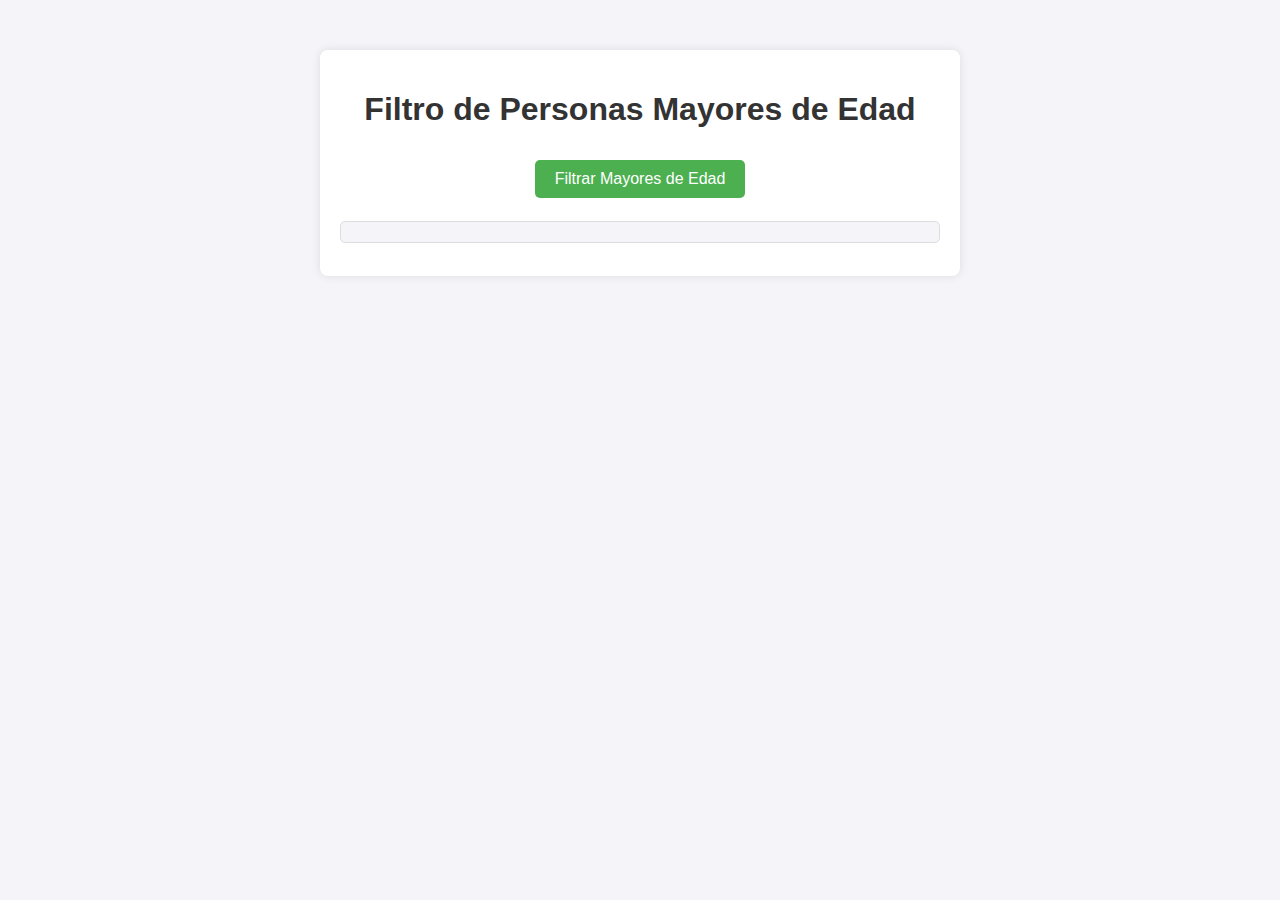
<file: Ejercicio_1/index.html>
<!DOCTYPE html>
<html lang="en">
<head>
    <meta charset="UTF-8">
    <meta name="viewport" content="width=device-width, initial-scale=1.0">
    <title>Filtro de Arreglos</title>
    <link rel="stylesheet" href="styles.css">
</head>
<body>
    <div class="container">
        <h1>Filtro de Personas Mayores de Edad</h1>
        <button onclick="filtrar()">Filtrar Mayores de Edad</button>
        <pre id="resultado"></pre>
    </div>

    <script src="script.js"></script>
</body>
</html>
</file>
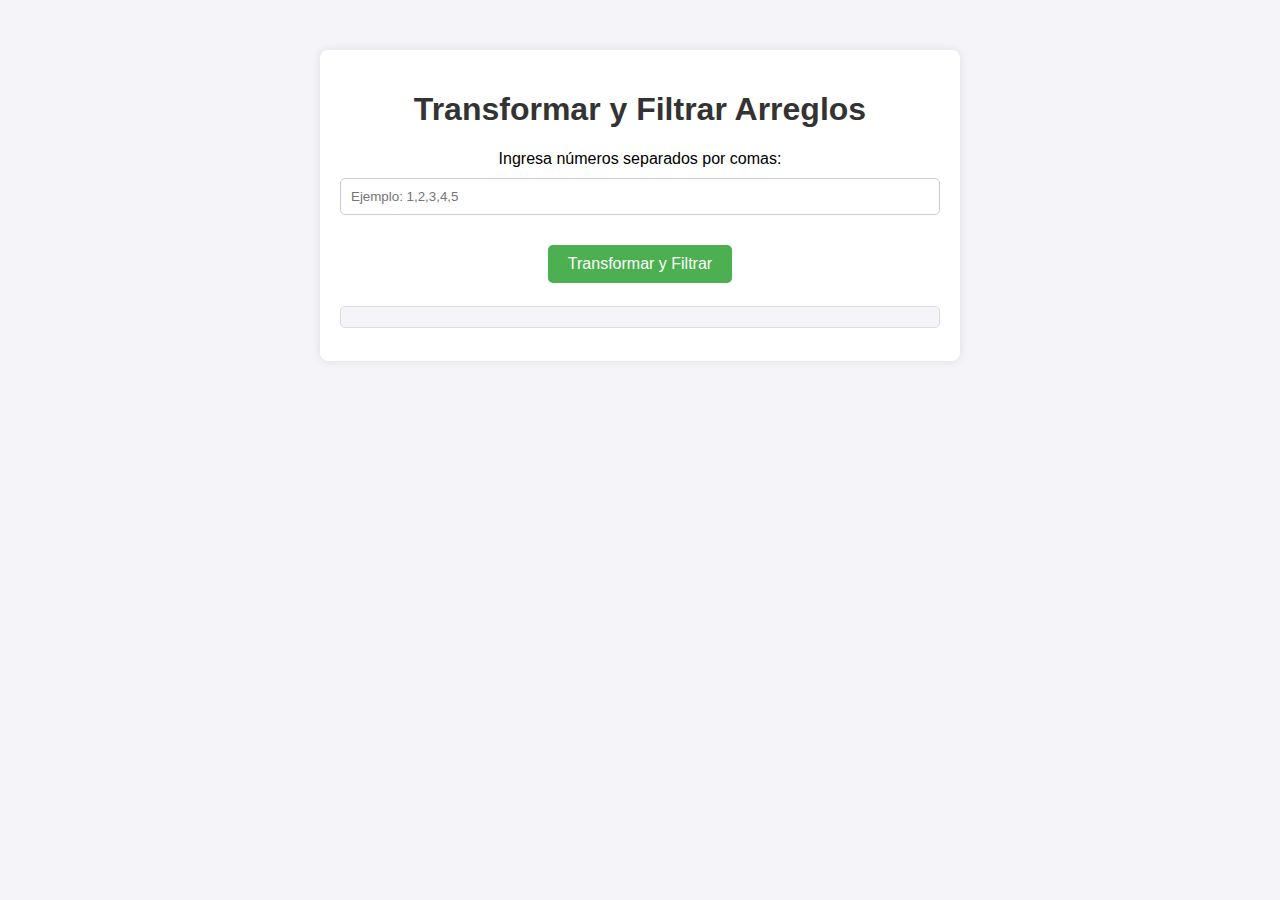
<file: Ejercicio_2/index.html>
<!DOCTYPE html>
<html lang="en">
<head>
    <meta charset="UTF-8">
    <meta name="viewport" content="width=device-width, initial-scale=1.0">
    <title>Transformar y Filtrar Arreglos</title>
    <link rel="stylesheet" href="styles.css">
</head>
<body>
    <div class="container">
        <h1>Transformar y Filtrar Arreglos</h1>
        <label for="numeros">Ingresa números separados por comas:</label>
        <input type="text" id="numeros" placeholder="Ejemplo: 1,2,3,4,5">
        <button onclick="transformar()">Transformar y Filtrar</button>
        <pre id="resultado"></pre>
    </div>

    <script src="script.js"></script>
</body>
</html>
</file>
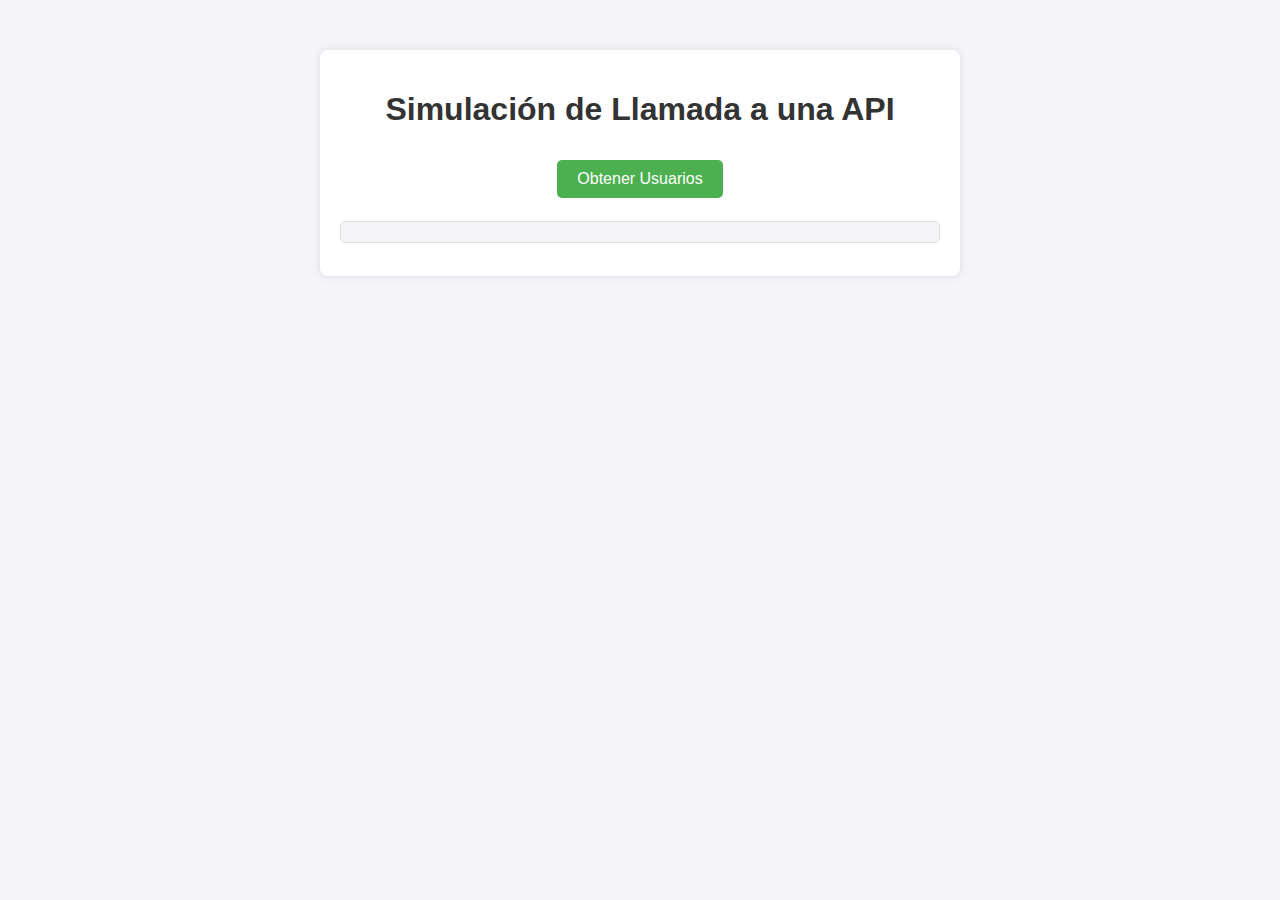
<file: Ejercicio_3/index.html>
<!DOCTYPE html>
<html lang="en">
<head>
    <meta charset="UTF-8">
    <meta name="viewport" content="width=device-width, initial-scale=1.0">
    <title>Promesas y Asincronía</title>
    <link rel="stylesheet" href="styles.css">
</head>
<body>
    <div class="container">
        <h1>Simulación de Llamada a una API</h1>
        <button onclick="obtenerUsuarios()">Obtener Usuarios</button>
        <pre id="resultado"></pre>
    </div>

    <script src="script.js"></script>
</body>
</html>
</file>
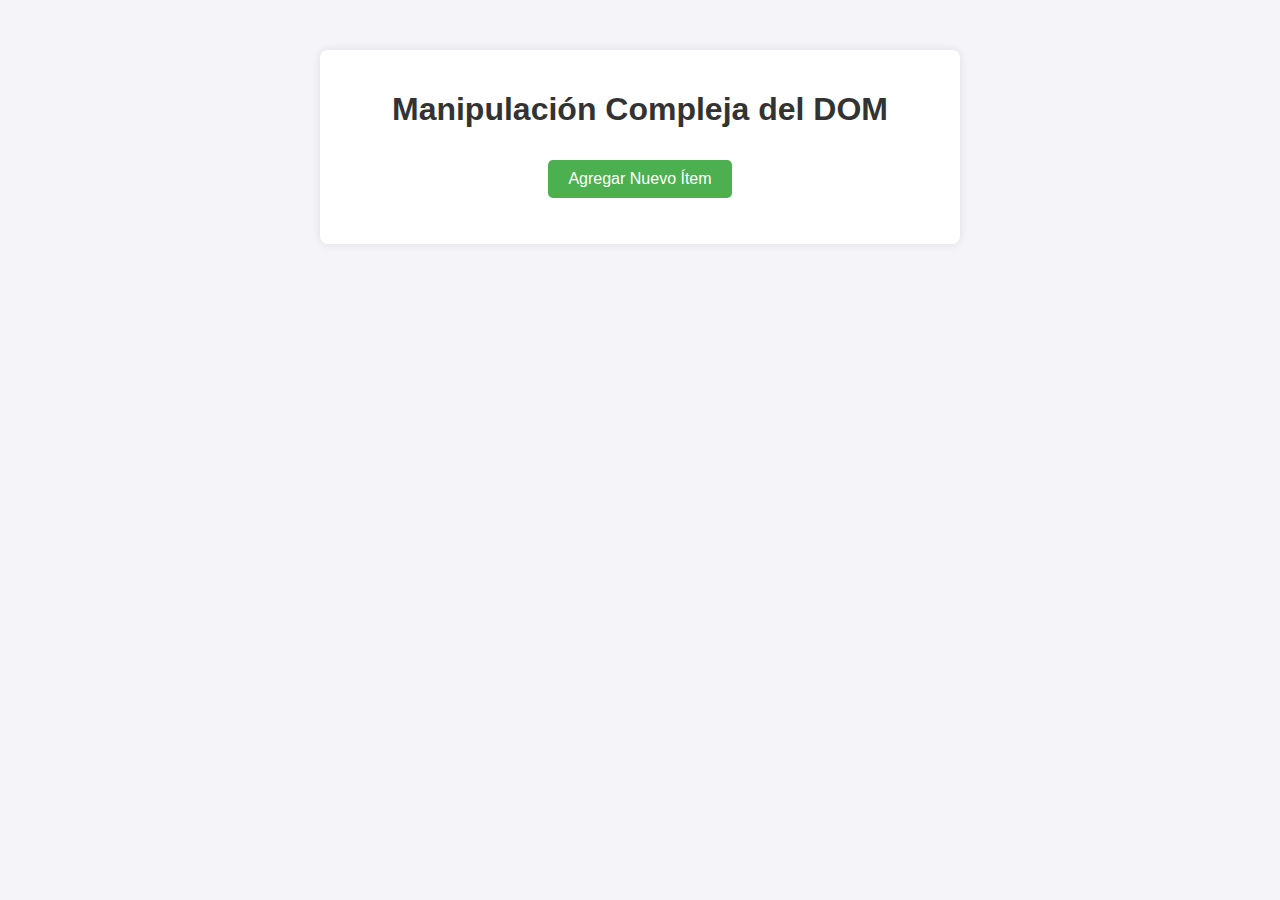
<file: ejercicio_4/index.html>
<!DOCTYPE html>
<html lang="en">
<head>
    <meta charset="UTF-8">
    <meta name="viewport" content="width=device-width, initial-scale=1.0">
    <title>Manipulación Compleja del DOM</title>
    <link rel="stylesheet" href="styles.css">
</head>
<body>
    <div class="container">
        <h1>Manipulación Compleja del DOM</h1>
        <button id="agregar">Agregar Nuevo Ítem</button>
        <ul id="lista"></ul>
    </div>

    <script src="script.js"></script>
</body>
</html>
</file>
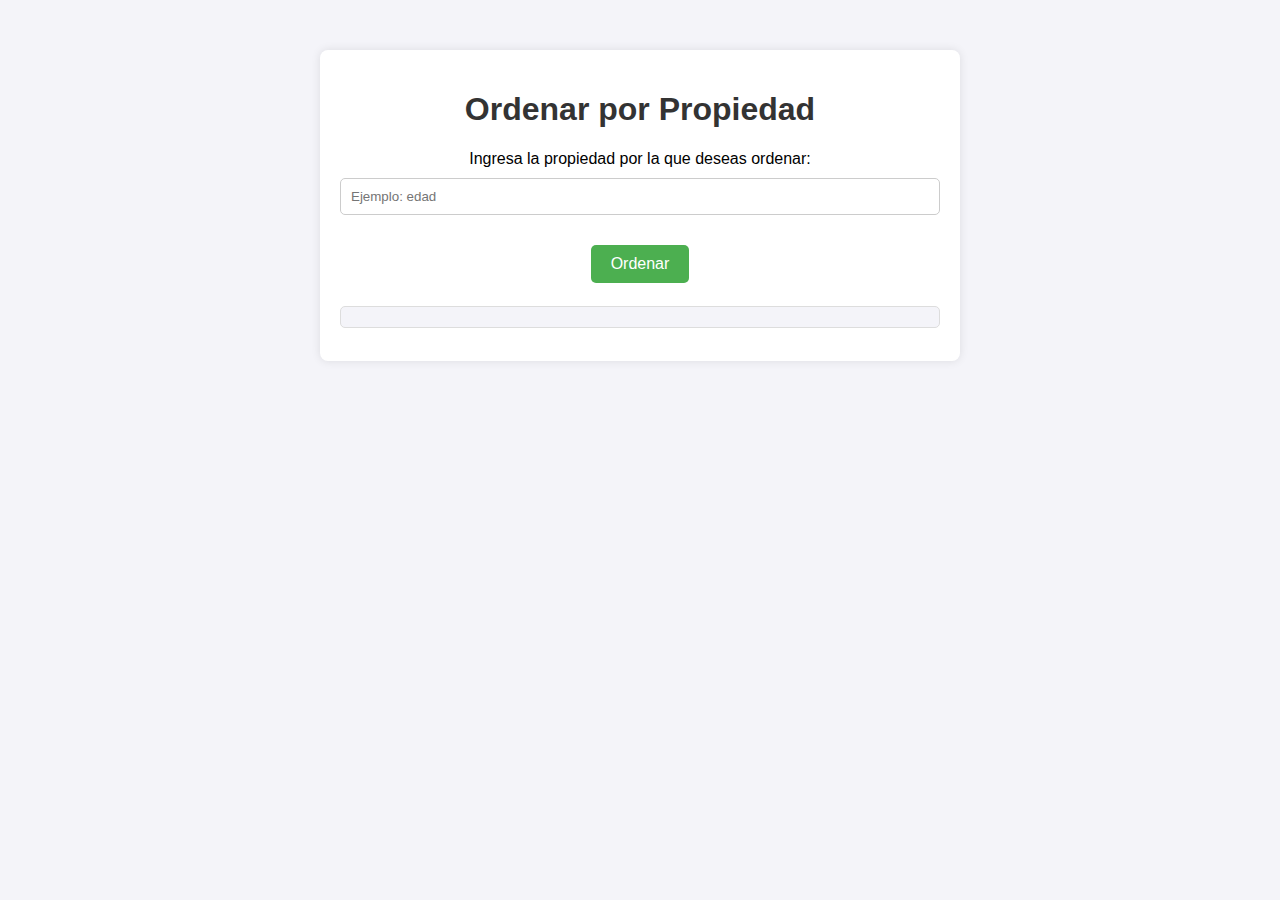
<file: Ejercicio_5/index.html>
<!DOCTYPE html>
<html lang="en">
<head>
    <meta charset="UTF-8">
    <meta name="viewport" content="width=device-width, initial-scale=1.0">
    <title>Ordenar por Propiedad</title>
    <link rel="stylesheet" href="styles.css">
</head>
<body>
    <div class="container">
        <h1>Ordenar por Propiedad</h1>
        <label for="propiedad">Ingresa la propiedad por la que deseas ordenar:</label>
        <input type="text" id="propiedad" placeholder="Ejemplo: edad">
        <button onclick="ordenar()">Ordenar</button>
        <pre id="resultado"></pre>
    </div>

    <script src="script.js"></script>
</body>
</html>
</file>
<file: Ejercicio_1/styles.css>
body {
    font-family: Arial, sans-serif;
    background-color: #f4f4f9;
    margin: 0;
    padding: 0;
}

.container {
    max-width: 600px;
    margin: 50px auto;
    padding: 20px;
    background-color: #ffffff;
    box-shadow: 0 0 10px rgba(0, 0, 0, 0.1);
    border-radius: 8px;
    text-align: center;
}

h1 {
    color: #333;
}

button {
    background-color: #4CAF50;
    color: white;
    border: none;
    padding: 10px 20px;
    text-align: center;
    text-decoration: none;
    display: inline-block;
    font-size: 16px;
    margin: 10px 0;
    cursor: pointer;
    border-radius: 5px;
}

button:hover {
    background-color: #45a049;
}

pre {
    text-align: left;
    background-color: #f4f4f9;
    padding: 10px;
    border: 1px solid #ddd;
    border-radius: 5px;
}
</file>
<file: Ejercicio_2/styles.css>
body {
    font-family: Arial, sans-serif;
    background-color: #f4f4f9;
    margin: 0;
    padding: 0;
}

.container {
    max-width: 600px;
    margin: 50px auto;
    padding: 20px;
    background-color: #ffffff;
    box-shadow: 0 0 10px rgba(0, 0, 0, 0.1);
    border-radius: 8px;
    text-align: center;
}

h1 {
    color: #333;
}

label {
    display: block;
    margin: 20px 0 10px;
}

input[type="text"] {
    width: calc(100% - 22px);
    padding: 10px;
    margin-bottom: 20px;
    border: 1px solid #ccc;
    border-radius: 5px;
}

button {
    background-color: #4CAF50;
    color: white;
    border: none;
    padding: 10px 20px;
    text-align: center;
    text-decoration: none;
    display: inline-block;
    font-size: 16px;
    margin: 10px 0;
    cursor: pointer;
    border-radius: 5px;
}

button:hover {
    background-color: #45a049;
}

pre {
    text-align: left;
    background-color: #f4f4f9;
    padding: 10px;
    border: 1px solid #ddd;
    border-radius: 5px;
}
</file>
<file: Ejercicio_3/styles.css>
body {
    font-family: Arial, sans-serif;
    background-color: #f4f4f9;
    margin: 0;
    padding: 0;
}

.container {
    max-width: 600px;
    margin: 50px auto;
    padding: 20px;
    background-color: #ffffff;
    box-shadow: 0 0 10px rgba(0, 0, 0, 0.1);
    border-radius: 8px;
    text-align: center;
}

h1 {
    color: #333;
}

button {
    background-color: #4CAF50;
    color: white;
    border: none;
    padding: 10px 20px;
    text-align: center;
    text-decoration: none;
    display: inline-block;
    font-size: 16px;
    margin: 10px 0;
    cursor: pointer;
    border-radius: 5px;
}

button:hover {
    background-color: #45a049;
}

pre {
    text-align: left;
    background-color: #f4f4f9;
    padding: 10px;
    border: 1px solid #ddd;
    border-radius: 5px;
}
</file>
<file: ejercicio_4/styles.css>
body {
    font-family: Arial, sans-serif;
    background-color: #f4f4f9;
    margin: 0;
    padding: 0;
}

.container {
    max-width: 600px;
    margin: 50px auto;
    padding: 20px;
    background-color: #ffffff;
    box-shadow: 0 0 10px rgba(0, 0, 0, 0.1);
    border-radius: 8px;
    text-align: center;
}

h1 {
    color: #333;
}

button {
    background-color: #4CAF50;
    color: white;
    border: none;
    padding: 10px 20px;
    text-align: center;
    text-decoration: none;
    display: inline-block;
    font-size: 16px;
    margin: 10px 0;
    cursor: pointer;
    border-radius: 5px;
}

button:hover {
    background-color: #45a049;
}

ul {
    list-style-type: none;
    padding: 0;
}

li {
    padding: 10px;
    margin: 5px 0;
    background-color: #e2e2e2;
    border-radius: 5px;
    display: flex;
    justify-content: space-between;
    align-items: center;
}

li button {
    background-color: #ff4d4d;
    color: white;
    border: none;
    padding: 5px 10px;
    cursor: pointer;
    border-radius: 5px;
}

li button:hover {
    background-color: #ff1a1a;
}
</file>
<file: Ejercicio_5/styles.css>
body {
    font-family: Arial, sans-serif;
    background-color: #f4f4f9;
    margin: 0;
    padding: 0;
}

.container {
    max-width: 600px;
    margin: 50px auto;
    padding: 20px;
    background-color: #ffffff;
    box-shadow: 0 0 10px rgba(0, 0, 0, 0.1);
    border-radius: 8px;
    text-align: center;
}

h1 {
    color: #333;
}

label {
    display: block;
    margin: 20px 0 10px;
}

input[type="text"] {
    width: calc(100% - 22px);
    padding: 10px;
    margin-bottom: 20px;
    border: 1px solid #ccc;
    border-radius: 5px;
}

button {
    background-color: #4CAF50;
    color: white;
    border: none;
    padding: 10px 20px;
    text-align: center;
    text-decoration: none;
    display: inline-block;
    font-size: 16px;
    margin: 10px 0;
    cursor: pointer;
    border-radius: 5px;
}

button:hover {
    background-color: #45a049;
}

pre {
    text-align: left;
    background-color: #f4f4f9;
    padding: 10px;
    border: 1px solid #ddd;
    border-radius: 5px;
}
</file>
